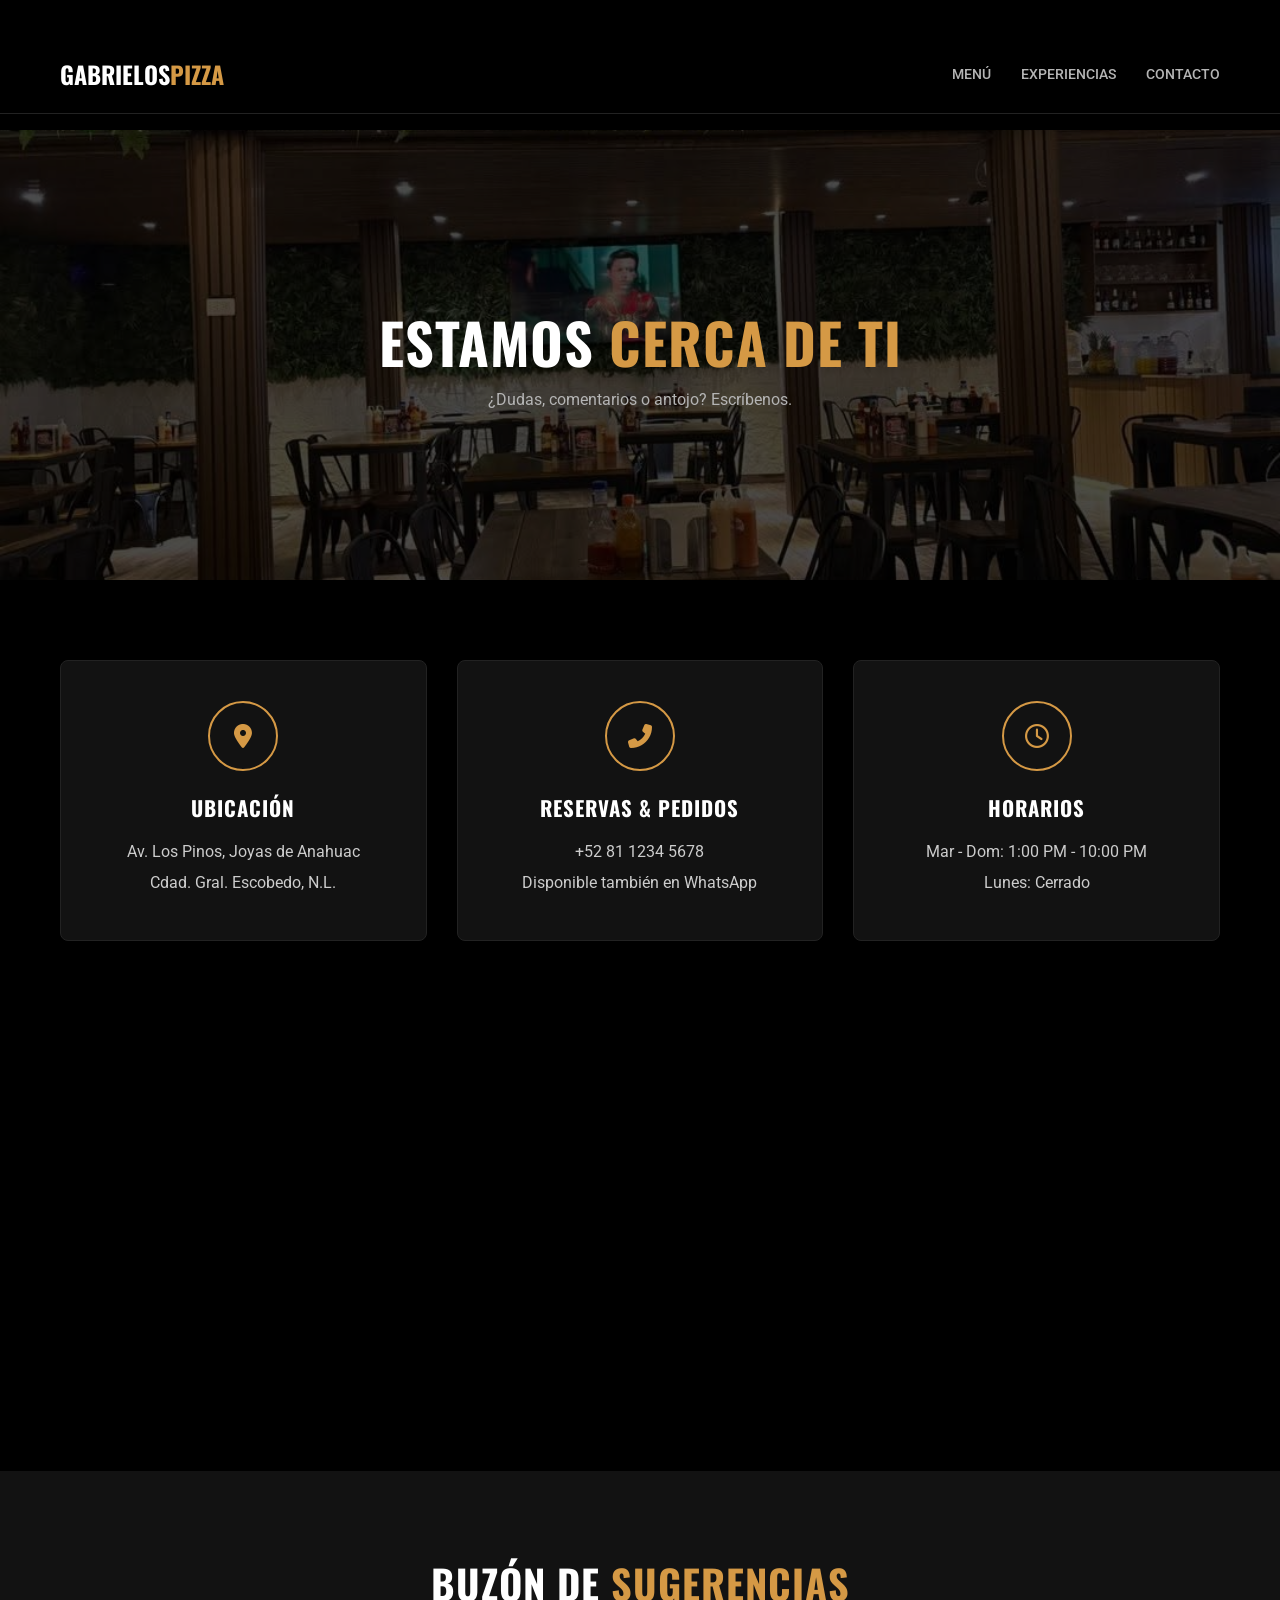
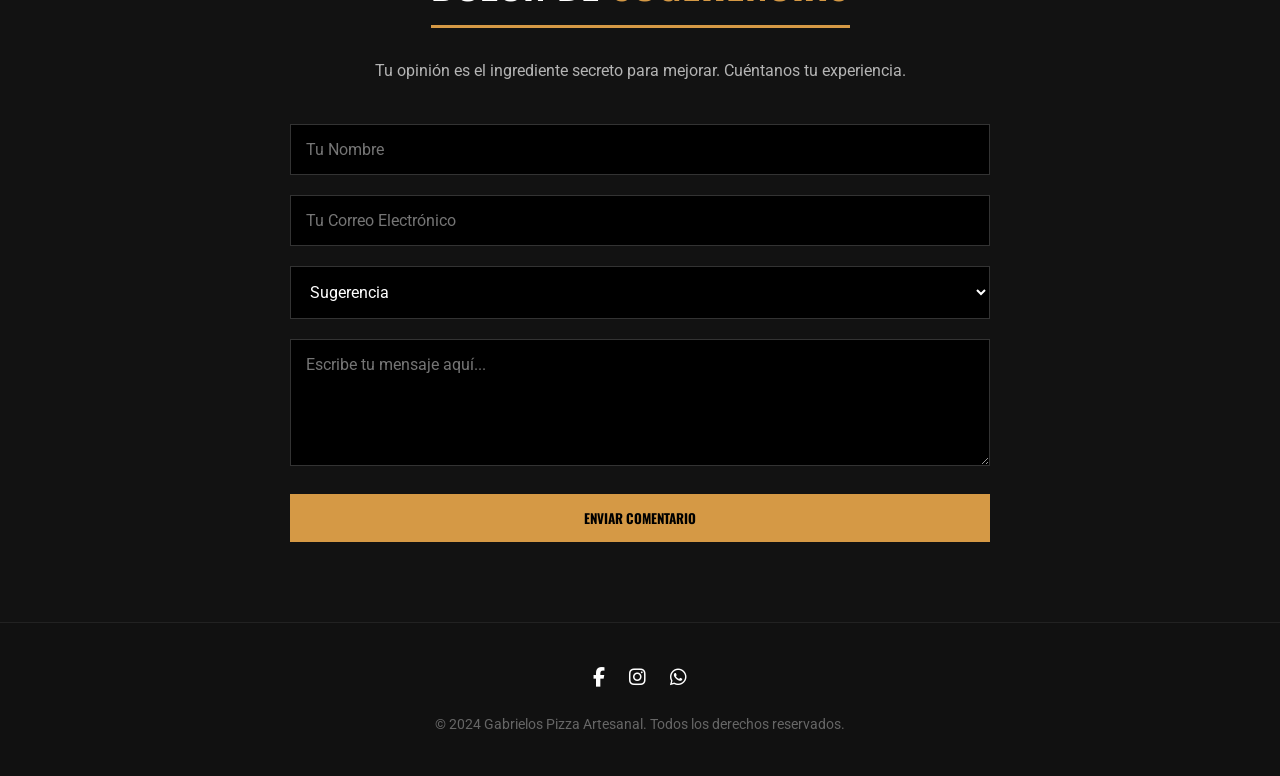
<file: contacto.html>
<!DOCTYPE html>
<html lang="es">
<head>
    <meta charset="UTF-8">
    <meta name="viewport" content="width=device-width, initial-scale=1.0">
    <title>Gabrielos Pizza Artesanal | Contacto</title>
    <link rel="stylesheet" href="styles.css">
    <link rel="stylesheet" href="https://cdnjs.cloudflare.com/ajax/libs/font-awesome/6.4.0/css/all.min.css">
    <link href="https://fonts.googleapis.com/css2?family=Oswald:wght@400;700&family=Roboto:wght@300;400&display=swap" rel="stylesheet">
</head>
<body>

    <nav class="navbar">
        <div class="container nav-container">
            <div class="logo">
                <a href="index.html">GABRIELOS<span>PIZZA</span></a>
            </div>
            <ul class="nav-links">
                <li><a href="menu.html">Menú</a></li>

                <li><a href="experiencias.html">Experiencias</a></li>
                <li><a href="contacto.html">Contacto</a></li>
            </ul>
            <div class="hamburger">
                <i class="fas fa-bars"></i>
            </div>
        </div>
    </nav>


    <header class="page-header contact-header">
        <div class="overlay"></div>
        <div class="header-content fade-in-up">
            <h1>ESTAMOS <span class="text-gold">CERCA DE TI</span></h1>
            <p>¿Dudas, comentarios o antojo? Escríbenos.</p>
        </div>
    </header>

    <section class="section-padding bg-black">
        <div class="container">
            <div class="contact-grid fade-in-up">
                
                <div class="contact-box">
                    <div class="icon-circle">
                        <i class="fas fa-map-marker-alt"></i>
                    </div>
                    <h3>UBICACIÓN</h3>
                    <p>Av. Los Pinos, Joyas de Anahuac</p>
                    <p>Cdad. Gral. Escobedo, N.L.</p>
                </div>

                <div class="contact-box">
                    <div class="icon-circle">
                        <i class="fas fa-phone-alt"></i>
                    </div>
                    <h3>RESERVAS & PEDIDOS</h3>
                    <p>+52 81 1234 5678</p>
                    <p class="small-text">Disponible también en WhatsApp</p>
                </div>

                <div class="contact-box">
                    <div class="icon-circle">
                        <i class="far fa-clock"></i>
                    </div>
                    <h3>HORARIOS</h3>
                    <p>Mar - Dom: 1:00 PM - 10:00 PM</p>
                    <p>Lunes: Cerrado</p>
                </div>

            </div>
        </div>
    </section>

    <section class="map-section">
        <iframe 
            src="https://www.google.com/maps/embed?pb=!1m18!1m12!1m3!1d3592.949542910508!2d-100.31493432387069!3d25.772230108168593!2m3!1f0!2f0!3f0!3m2!1i1024!2i768!4f13.1!3m3!1m2!1s0x86629386e4424005%3A0xcb95e2c7d5e6bbff!2sGabrielo&#39;s%20pizzeria!5e0!3m2!1ses-419!2smx!4v1767553243791!5m2!1ses-419!2smx" 
            width="100%" 
            height="450" 
            style="border:0;" 
            allowfullscreen="" 
            loading="lazy" 
            referrerpolicy="no-referrer-when-downgrade">
        </iframe>
    </section>

    <section class="section-padding bg-dark-grey">
        <div class="container fade-in-up">
            <div class="form-container">
                <div class="form-header">
                    <h2 class="section-title-center">BUZÓN DE <span class="text-gold">SUGERENCIAS</span></h2>
                    <p>Tu opinión es el ingrediente secreto para mejorar. Cuéntanos tu experiencia.</p>
                </div>

                <form class="contact-form" id="contactForm">
                    <div class="input-group">
                        <input type="text" id="nombre" name="nombre" placeholder="Tu Nombre" required>
                    </div>
                    
                    <div class="input-group">
                        <input type="email" id="email" name="email" placeholder="Tu Correo Electrónico" required>
                    </div>

                    <div class="input-group">
                        <select id="asunto" name="asunto">
                            <option value="sugerencia">Sugerencia</option>
                            <option value="queja">Queja</option>
                            <option value="felicitacion">Felicitación</option>
                            <option value="otro">Otro</option>
                        </select>
                    </div>

                    <div class="input-group">
                        <textarea id="mensaje" name="mensaje" rows="5" placeholder="Escribe tu mensaje aquí..." required></textarea>
                    </div>

                    <button type="submit" class="btn btn-primary btn-block">ENVIAR COMENTARIO</button>
                </form>
            </div>
        </div>
    </section>

    <footer>
        <div class="container footer-content">
            <div class="social-icons">
                <a href="https://www.facebook.com/gabrielospizzaartesanal/?locale=es_LA" target="_blank"><i class="fab fa-facebook-f"></i></a>
                <a href="#"><i class="fab fa-instagram"></i></a>
                <a href="#"><i class="fab fa-whatsapp"></i></a>
            </div>
            <p>&copy; 2024 Gabrielos Pizza Artesanal. Todos los derechos reservados.</p>
        </div>
    </footer>

    <script src="main.js"></script>
</body>
</html>
</file>
<file: styles.css>
/* ==========================================================================
   STYLES.CSS — GABRIELO'S PIZZERIA
   Paleta: Negro / Dorado (#d59945)
   Fuentes: Oswald (títulos) + Roboto (cuerpo)
   
   ÍNDICE:
   1. Variables y Reset
   2. Tipografía base
   3. Utilidades
   4. Botones
   5. Barra de anuncios (Marquee)
   6. Navegación (Navbar + Hamburguesa)
   7. Hero Section (Inicio)
   8. Headers internos (Páginas secundarias)
   9. Secciones de contenido (Grid, About, Historia)
   10. Stats (Estadísticas)
   11. CTA (Call to Action)
   12. Menú y Filtros
   13. Promociones
   14. Contacto y Formulario
   15. Reseñas / Opinión (CTA Google)
   16. Experiencias — Hero Card destacada
   17. Experiencias — Masonry Grid + Tarjetas sociales
   18. Galería Reel (Auto-scroll)
   19. Wings & Salsas (Tabla)
   20. Footer
   21. Animaciones (Scroll reveal)
   22. Responsive — Tablet (max-width: 900px)
   23. Responsive — Móvil (max-width: 768px)
   24. Responsive — Móvil pequeño (max-width: 600px)
   ========================================================================== */


/* ==========================================================================
   1. VARIABLES Y RESET
   ========================================================================== */

:root {
    --bg-color: #000000;
    --bg-light: #121212;
    --text-color: #b4b4b4;
    --accent-color: #d59945;      /* Dorado principal */
    --accent-hover: #b88235;      /* Dorado oscuro (hover) */
    --white: #ffffff;
    --dark-overlay: rgba(0, 0, 0, 0.7);
    --font-head: 'Oswald', sans-serif;
    --font-body: 'Roboto', sans-serif;
    --transition: all 0.3s ease;
}

* {
    margin: 0;
    padding: 0;
    box-sizing: border-box;
}

/* Previene scroll horizontal en móviles reales */
html {
    overflow-x: hidden;
}

body {
    background-color: var(--bg-color);
    color: var(--text-color);
    font-family: var(--font-body);
    line-height: 1.6;
    overflow-x: hidden;
}


/* ==========================================================================
   2. TIPOGRAFÍA BASE
   ========================================================================== */

h1, h2, h3 {
    font-family: var(--font-head);
    color: var(--white);
    text-transform: uppercase;
    letter-spacing: 1px;
}

a { text-decoration: none; color: inherit; }
ul { list-style: none; }
img { width: 100%; display: block; }


/* ==========================================================================
   3. UTILIDADES
   ========================================================================== */

.container       { max-width: 1200px; margin: 0 auto; padding: 0 20px; }
.text-gold       { color: var(--accent-color); }
.bg-black        { background-color: var(--bg-color); }
.bg-dark-grey    { background-color: var(--bg-light); }
.section-padding { padding: 80px 0; }
.text-center     { text-align: center; }

/* Espaciadores verticales (usados en tarjetas de experiencias) */
.spacer-s { margin-bottom: 10px; }
.spacer-m { margin-bottom: 30px; }
.spacer-l { margin-bottom: 50px; }


/* ==========================================================================
   4. BOTONES
   ========================================================================== */

.btn {
    display: inline-block;
    padding: 12px 30px;
    font-family: var(--font-head);
    font-weight: 700;
    text-transform: uppercase;
    border: 2px solid transparent;
    transition: var(--transition);
    cursor: pointer;
}

.btn-primary       { background-color: var(--accent-color); color: var(--bg-color); }
.btn-primary:hover { background-color: var(--accent-hover); }

.btn-outline       { border-color: var(--white); color: var(--white); margin-left: 10px; }
.btn-outline:hover { background-color: var(--white); color: var(--bg-color); }

.btn-block { width: 100%; text-align: center; }

/* Botón tipo link (usado en tarjetas de promociones) */
.btn-link       { color: var(--accent-color); font-weight: 700; text-transform: uppercase; font-size: 0.9rem; display: inline-flex; align-items: center; gap: 8px; transition: var(--transition); margin-top: auto; }
.btn-link:hover { color: var(--accent-hover); padding-left: 5px; }


/* ==========================================================================
   5. BARRA DE ANUNCIOS (MARQUEE)
   - Fija en la parte superior del viewport (z-index: 2000)
   - Altura: 35px — la navbar se posiciona justo debajo (top: 35px)
   ========================================================================== */

.announcement-bar {
    position: fixed;
    top: 0;
    left: 0;
    width: 100%;
    height: 35px;
    background-color: var(--accent-color);
    color: #000;
    z-index: 2000;
    overflow: hidden;
    display: flex;
    align-items: center;
    border-bottom: 1px solid #b88235;
    font-family: var(--font-head);
    font-weight: 700;
    text-transform: uppercase;
    letter-spacing: 1px;
    font-size: 0.9rem;
}

.marquee-track {
    display: flex;
    white-space: nowrap;
    animation: scroll-left 25s linear infinite;
    width: max-content;
}

/* Pausa el marquee al pasar el mouse */
.announcement-bar:hover .marquee-track {
    animation-play-state: paused;
}

.marquee-content {
    display: flex;
    align-items: center;
}

.marquee-content span {
    padding: 0 20px;
    display: inline-flex;
    align-items: center;
    gap: 8px;
}

.marquee-content .divider {
    color: #000;
    opacity: 0.5;
    font-size: 1.2rem;
    padding: 0;
}

@keyframes scroll-left {
    0%   { transform: translateX(0); }
    100% { transform: translateX(-50%); }
}


/* ==========================================================================
   6. NAVEGACIÓN (NAVBAR + HAMBURGUESA)
   - Fija debajo de la barra de anuncios (top: 35px, z-index: 1000)
   - En móvil: el menú hamburguesa despliega .nav-links a pantalla completa
   ========================================================================== */

.navbar {
    position: fixed;
    top: 35px;
    width: 100%;
    background-color: rgba(0, 0, 0, 0.95);
    padding: 20px 0;
    z-index: 1000;
    border-bottom: 1px solid #222;
}

.nav-container { display: flex; justify-content: space-between; align-items: center; }

/* Logo */
.logo a    { font-family: var(--font-head); font-size: 1.5rem; color: var(--white); font-weight: 700; }
.logo span { color: var(--accent-color); }

/* Links de navegación (desktop) */
.nav-links   { display: flex; gap: 30px; }
.nav-links a { font-size: 0.9rem; font-weight: 500; text-transform: uppercase; transition: var(--transition); }
.nav-links a:hover,
.nav-links a.active { color: var(--accent-color); }

/* Ícono hamburguesa — oculto en desktop, visible en móvil */
.hamburger { display: none; font-size: 1.5rem; color: var(--white); cursor: pointer; }


/* ==========================================================================
   7. HERO SECTION (PÁGINA DE INICIO)
   - Ocupa 80vh con imagen de fondo y overlay oscuro
   - Contenido centrado vertical y horizontalmente
   ========================================================================== */

.hero {
    height: 80vh;
    background: url('imgmain/img\ hero.png') no-repeat center center/cover;
    position: relative;
    display: flex;
    align-items: center;
    justify-content: center;
    text-align: center;
}

.overlay {
    position: absolute;
    top: 0; left: 0;
    width: 100%; height: 100%;
    background: var(--dark-overlay);
}

.hero-content    { position: relative; z-index: 1; max-width: 800px; padding: 0 20px; }
.hero-content h1 { font-size: 4rem; margin-bottom: 20px; }
.hero-content p  { font-size: 1.2rem; margin-bottom: 30px; color: #ddd; }


/* ==========================================================================
   8. HEADERS INTERNOS (MENÚ, CONTACTO, EXPERIENCIAS)
   - margin-top: 130px compensa los elementos fijos:
     barra de anuncios (35px) + navbar (~60px) + espacio extra
   - Se ajusta a 105px en móvil (ver sección responsive)
   ========================================================================== */

.page-header {
    height: 50vh;
    background-position: center center;
    background-size: cover;
    background-repeat: no-repeat;
    position: relative;
    display: flex;
    align-items: center;
    justify-content: center;
    text-align: center;
    margin-top: 130px;
}

.header-content    { position: relative; z-index: 1; }
.header-content h1 { font-size: 3.5rem; }


/* ==========================================================================
   9. SECCIONES DE CONTENIDO (GRID, ABOUT, HISTORIA)
   ========================================================================== */

/* Grid de 2 columnas (usado en About, Eventos, Promos del index) */
.grid-2 { display: grid; grid-template-columns: 1fr 1fr; gap: 50px; align-items: center; }

/* Títulos de sección */
.section-title        { font-size: 2.5rem; margin-bottom: 20px; border-left: 4px solid var(--accent-color); padding-left: 15px; }
.section-title-center { font-size: 2.5rem; margin-bottom: 30px; display: inline-block; border-bottom: 3px solid var(--accent-color); padding-bottom: 10px; }

/* Lista de características (About) */
.feature-list    { margin-top: 20px; }
.feature-list li { margin-bottom: 10px; font-size: 1.1rem; }
.feature-list i  { color: var(--accent-color); margin-right: 10px; width: 25px; }

/* Columna de imagen con efecto grayscale */
.image-column img       { border-radius: 5px; box-shadow: 0 10px 30px rgba(0,0,0,0.5); filter: grayscale(20%); transition: var(--transition); }
.image-column img:hover { filter: grayscale(0%); }

/* Banner de historia */
.history-banner-container { margin: 30px auto; max-width: 1000px; }
.history-banner           { width: 100%; height: auto; max-height: 400px; object-fit: cover; border-radius: 8px; box-shadow: 0 5px 15px rgba(0,0,0,0.3); }
.history-section p        { max-width: 800px; margin: 0 auto 20px auto; font-size: 1.1rem; color: #ccc; }


/* ==========================================================================
   10. STATS (ESTADÍSTICAS)
   ========================================================================== */

.stats-heading { text-align: center; font-size: 1.8rem; margin-bottom: 50px; color: var(--text-color); }
.stats-grid    { display: grid; grid-template-columns: repeat(auto-fit, minmax(250px, 1fr)); gap: 30px; justify-content: center; }

.stat-box       { background-color: var(--accent-color); padding: 40px 20px; text-align: center; transition: var(--transition); display: flex; flex-direction: column; align-items: center; justify-content: center; }
.stat-box:hover { transform: translateY(-10px); background-color: var(--accent-hover); }
.stat-box i     { font-size: 3rem; color: #000; margin-bottom: 20px; }
.stat-number    { font-family: var(--font-head); font-size: 3rem; font-weight: 700; color: #000; line-height: 1; margin-bottom: 10px; }
.stat-label     { font-size: 1.1rem; font-weight: 700; color: #000; text-transform: uppercase; }


/* ==========================================================================
   11. CTA (CALL TO ACTION)
   - NOTA: background-attachment: fixed no funciona en iOS/Android.
     En móvil el efecto parallax simplemente no se aplica.
   ========================================================================== */

.cta-section {
    background: linear-gradient(rgba(0,0,0,0.8), rgba(0,0,0,0.8)),
                url('https://images.unsplash.com/photo-1571997478779-2ad5117cfcdd?ixlib=rb-4.0.3&auto=format&fit=crop&w=1920&q=80') center/cover;
    padding: 100px 0;
    text-align: center;
    background-attachment: fixed;
}

.cta-content h2 { margin-bottom: 15px; font-size: 3rem; }
.cta-content p  { margin-bottom: 30px; font-size: 1.2rem; }


/* ==========================================================================
   12. MENÚ Y FILTROS
   ========================================================================== */

/* Botones de filtro de categorías */
.menu-filters { display: flex; justify-content: center; flex-wrap: wrap; gap: 15px; margin-bottom: 50px; margin-top: 20px; }

.filter-btn {
    background: transparent;
    border: 2px solid var(--accent-color);
    color: var(--white);
    padding: 10px 25px;
    font-family: var(--font-head);
    font-size: 1rem;
    text-transform: uppercase;
    cursor: pointer;
    transition: var(--transition);
}
.filter-btn:hover,
.filter-btn.active { background-color: var(--accent-color); color: var(--bg-color); }

/* Grid de platillos */
.menu-grid { display: grid; grid-template-columns: repeat(auto-fit, minmax(300px, 1fr)); gap: 40px; }

/* Tarjeta de platillo */
.menu-item       { background-color: var(--bg-light); border-radius: 8px; overflow: hidden; transition: var(--transition); box-shadow: 0 5px 15px rgba(0,0,0,0.2); animation: fadeIn 0.5s ease; }
.menu-item:hover  { transform: translateY(-5px); box-shadow: 0 10px 25px rgba(0,0,0,0.4); }
.menu-item.hide   { display: none; }

/* Imagen del platillo */
.menu-img                    { position: relative; height: 250px; overflow: hidden; }
.menu-img img                { width: 100%; height: 100%; object-fit: cover; transition: transform 0.5s ease; }
.menu-item:hover .menu-img img { transform: scale(1.1); }

/* Etiqueta de precio */
.price { position: absolute; bottom: 15px; right: 15px; background-color: var(--accent-color); color: #000; padding: 5px 15px; font-family: var(--font-head); font-weight: 700; font-size: 1.2rem; border-radius: 4px; }

/* Info del platillo */
.menu-info    { padding: 25px; text-align: center; }
.menu-info h3 { color: var(--accent-color); margin-bottom: 10px; font-size: 1.4rem; }
.menu-info p  { font-size: 0.95rem; color: #999; }

/* Etiqueta tipo de vino */
.vino-tipo {
    display: inline-block;
    background: linear-gradient(135deg, rgba(213, 153, 69, 0.2), rgba(213, 153, 69, 0.08));
    color: var(--accent-color);
    font-size: 0.7rem;
    font-weight: 700;
    letter-spacing: 2px;
    text-transform: uppercase;
    padding: 4px 14px;
    border-radius: 20px;
    border: 1px solid rgba(213, 153, 69, 0.3);
    margin-bottom: 8px;
}

/* ======= Cerveza Card (sin imagen) ======= */
.cerveza-card {
    padding: 0;
    display: flex;
    flex-direction: column;
}

.cerveza-header {
    background: linear-gradient(135deg, #1a1403 0%, #2a1f06 50%, #1a1403 100%);
    padding: 22px 24px;
    display: flex;
    align-items: center;
    gap: 14px;
    border-bottom: 2px solid var(--accent-color);
}

.cerveza-header i {
    color: var(--accent-color);
    font-size: 1.6rem;
    opacity: 0.85;
}

.cerveza-header h3 {
    color: var(--accent-color);
    font-size: 1.1rem;
    margin: 0;
    letter-spacing: 1.5px;
    font-family: var(--font-head);
}

.cerveza-list {
    padding: 0;
    flex: 1;
}

.cerveza-row {
    display: flex;
    justify-content: space-between;
    align-items: center;
    padding: 14px 24px;
    border-bottom: 1px solid rgba(255,255,255,0.06);
    transition: background-color 0.25s ease;
}

.cerveza-row:last-child {
    border-bottom: none;
}

.cerveza-row:hover {
    background-color: rgba(213, 153, 69, 0.06);
}

.cerveza-name {
    color: #e0e0e0;
    font-size: 1rem;
    font-weight: 500;
    letter-spacing: 0.3px;
}

.cerveza-price {
    color: var(--accent-color);
    font-family: var(--font-head);
    font-weight: 700;
    font-size: 1.05rem;
    background: rgba(213, 153, 69, 0.1);
    padding: 4px 14px;
    border-radius: 4px;
    letter-spacing: 0.5px;
}

/* Indicador de mililitros en header */
.cerveza-ml {
    font-size: 0.75rem;
    font-weight: 400;
    color: rgba(255,255,255,0.5);
    letter-spacing: 0.5px;
}

/* ======= Mix de Sabores Card ======= */
.mix-header {
    background: linear-gradient(135deg, #1a0a03 0%, #2d1408 50%, #1a0a03 100%) !important;
    border-bottom-color: #c0703a !important;
}

.mix-header i {
    color: #e8944a !important;
}

.mix-header h3 {
    color: #e8944a !important;
}

.mix-row {
    display: flex;
    justify-content: space-between;
    align-items: center;
    padding: 16px 24px;
    border-bottom: 1px solid rgba(255,255,255,0.06);
    transition: background-color 0.25s ease;
}

.mix-row:last-child {
    border-bottom: none;
}

.mix-row:hover {
    background-color: rgba(232, 148, 74, 0.06);
}

.mix-info {
    display: flex;
    flex-direction: column;
    gap: 4px;
}

.mix-desc {
    font-size: 0.8rem;
    color: #888;
    font-style: italic;
    letter-spacing: 0.2px;
}


/* ==========================================================================
   13. PROMOCIONES
   ========================================================================== */

/* Header de la página de promos */
.promo-header { background-image: url('https://images.unsplash.com/photo-1571407970349-bc16e327c1c3?ixlib=rb-4.0.3&auto=format&fit=crop&w=1920&q=80'); }

/* Promo destacada (banner grande con timer) */
.featured-promo {
    background: linear-gradient(135deg, #222 0%, #111 100%);
    border: 2px solid var(--accent-color);
    border-radius: 10px;
    padding: 40px;
    display: flex;
    flex-wrap: wrap;
    align-items: center;
    justify-content: space-between;
    gap: 30px;
    position: relative;
    overflow: hidden;
}
.featured-promo::before { content: ''; position: absolute; top: -50%; left: -50%; width: 200%; height: 200%; background: radial-gradient(circle, rgba(213, 153, 69, 0.1) 0%, transparent 70%); pointer-events: none; }

.promo-text    { flex: 1; min-width: 300px; z-index: 2; }
.promo-text h2 { font-size: 2.5rem; margin-bottom: 10px; }

.badge { background-color: var(--accent-color); color: #000; padding: 5px 10px; font-weight: bold; font-size: 0.8rem; border-radius: 4px; display: inline-block; margin-bottom: 15px; }

/* Precio viejo/nuevo */
.price-tag { margin: 20px 0; font-family: var(--font-head); }
.old-price { text-decoration: line-through; color: #777; font-size: 1.5rem; margin-right: 15px; }
.new-price { color: var(--white); font-size: 2.5rem; font-weight: bold; }

/* Timer de cuenta regresiva */
.promo-timer   { text-align: center; background: rgba(0,0,0,0.5); padding: 20px; border-radius: 8px; border: 1px solid #333; z-index: 2; }
.promo-timer p { text-transform: uppercase; letter-spacing: 2px; font-size: 0.9rem; margin-bottom: 10px; color: var(--accent-color); }

.countdown-container { display: flex; gap: 15px; }
.time-box      { background-color: #333; width: 70px; height: 70px; border-radius: 5px; display: flex; flex-direction: column; align-items: center; justify-content: center; font-size: 0.8rem; color: #aaa; }
.time-box span { font-size: 1.8rem; font-weight: bold; color: var(--white); font-family: var(--font-head); }

/* Grid de tarjetas de promoción */
.promo-grid { display: grid; grid-template-columns: repeat(auto-fit, minmax(320px, 1fr)); gap: 40px; margin-bottom: 40px; }

/* Tarjeta de promoción individual */
.promo-card       { background-color: #1a1a1a; border-radius: 8px; overflow: hidden; box-shadow: 0 10px 20px rgba(0,0,0,0.3); transition: var(--transition); display: flex; flex-direction: column; }
.promo-card:hover { transform: translateY(-10px); box-shadow: 0 15px 30px rgba(213, 153, 69, 0.15); }

.card-img                       { position: relative; height: 220px; width: 100%; }
.card-img img                   { height: 100%; width: 100%; object-fit: cover; transition: transform 0.5s ease; }
.promo-card:hover .card-img img { transform: scale(1.05); }
.card-date { position: absolute; top: 15px; right: 15px; background-color: var(--accent-color); color: #000; padding: 5px 12px; font-weight: 700; font-size: 0.8rem; text-transform: uppercase; font-family: var(--font-head); border-radius: 4px; box-shadow: 0 2px 5px rgba(0,0,0,0.5); }

.card-body    { padding: 30px; flex-grow: 1; display: flex; flex-direction: column; justify-content: space-between; }
.card-body h3 { margin-bottom: 15px; font-size: 1.5rem; color: var(--white); border-bottom: 2px solid #333; padding-bottom: 10px; }
.card-body p  { font-size: 1rem; color: #ccc; margin-bottom: 25px; line-height: 1.5; }


/* ==========================================================================
   14. CONTACTO Y FORMULARIO
   ========================================================================== */

.contact-header { background-image: url('imgmain/cont.jpeg'); }

/* Grid de cajas de contacto (teléfono, email, dirección) */
.contact-grid { display: grid; grid-template-columns: repeat(auto-fit, minmax(300px, 1fr)); gap: 30px; text-align: center; }

.contact-box       { background-color: var(--bg-light); padding: 40px 20px; border-radius: 8px; border: 1px solid #222; transition: var(--transition); }
.contact-box:hover { border-color: var(--accent-color); transform: translateY(-5px); }
.contact-box h3    { margin-bottom: 15px; font-size: 1.3rem; color: var(--white); }
.contact-box p     { color: #ccc; margin-bottom: 5px; }

/* Ícono circular dentro de las cajas */
.icon-circle                      { width: 70px; height: 70px; border: 2px solid var(--accent-color); border-radius: 50%; display: flex; align-items: center; justify-content: center; margin: 0 auto 20px; color: var(--accent-color); font-size: 1.5rem; transition: var(--transition); }
.contact-box:hover .icon-circle   { background-color: var(--accent-color); color: var(--bg-color); }

/* Mapa embebido */
.map-section       { width: 100%; line-height: 0; filter: grayscale(80%); transition: var(--transition); }
.map-section:hover { filter: grayscale(0%); }

/* Formulario */
.form-container { max-width: 700px; margin: 0 auto; }
.form-header    { text-align: center; margin-bottom: 40px; }
.contact-form   { display: flex; flex-direction: column; gap: 20px; }

.input-group input,
.input-group select,
.input-group textarea {
    width: 100%;
    padding: 15px;
    background-color: var(--bg-color);
    border: 1px solid #333;
    color: var(--white);
    font-family: var(--font-body);
    font-size: 1rem;
    outline: none;
    transition: var(--transition);
}
.input-group input:focus,
.input-group select:focus,
.input-group textarea:focus { border-color: var(--accent-color); }


/* ==========================================================================
   15. RESEÑAS / OPINIÓN (CTA PARA DEJAR RESEÑA EN GOOGLE)
   ========================================================================== */

.review-container {
    max-width: 700px;
    margin: 0 auto;
    background-color: #1a1a1a;
    padding: 60px 40px;
    border-radius: 12px;
    border: 1px solid var(--accent-color);
    box-shadow: 0 10px 30px rgba(213, 153, 69, 0.15);
    transition: var(--transition);
}

.review-container:hover {
    box-shadow: 0 15px 40px rgba(213, 153, 69, 0.25);
    transform: translateY(-5px);
}

.review-subtitle {
    font-size: 1.2rem;
    color: #ccc;
    margin-bottom: 40px;
    line-height: 1.6;
}

.review-btn {
    font-size: 1.1rem;
    padding: 16px 35px;
    display: inline-flex;
    align-items: center;
    justify-content: center;
    gap: 12px;
    border-radius: 8px;
    box-shadow: 0 5px 15px rgba(0,0,0,0.4);
}

.review-btn i {
    font-size: 1.3rem;
}


/* ==========================================================================
   16. EXPERIENCIAS — HERO CARD DESTACADA (RESEÑA PRINCIPAL)
   - Layout horizontal en desktop, se invierte a column-reverse en tablet
   ========================================================================== */

.experiences-header { background-image: url('imgmain/exp.jpeg'); }

.hero-card {
    background-color: #1a1a1a;
    border: 1px solid var(--accent-color);
    border-radius: 12px;
    display: flex;
    flex-direction: row;
    overflow: hidden;
    margin-bottom: 50px;
    box-shadow: 0 10px 30px rgba(213, 153, 69, 0.15);
    min-height: 380px;
}

/* Columna izquierda: texto de la reseña */
.hero-content-left {
    flex: 1;
    padding: 40px;
    display: flex;
    flex-direction: column;
    justify-content: center;
}

.hero-content-left .review-text { font-size: 1.15rem; color: #ffffff; margin: 20px 0; font-style: italic; line-height: 1.5; }
.hero-content-left .username    { font-size: 1.1rem; color: #ffffff; }

/* Columna derecha: imágenes */
.hero-images-right { flex-basis: 45%; display: flex; gap: 4px; }
.hero-img-col      { flex: 1; overflow: hidden; }
.hero-img-col img  { width: 100%; height: 100%; object-fit: cover; transition: transform 0.5s ease; }

.hero-card:hover .hero-img-col img { transform: scale(1.05); }


/* ==========================================================================
   17. EXPERIENCIAS — MASONRY GRID + TARJETAS SOCIALES
   ========================================================================== */

/* Layout masonry con CSS columns */
.masonry-grid {
    column-count: 3;
    column-gap: 25px;
    width: 100%;
}

/* Tarjeta tipo red social */
.social-card {
    background-color: #1a1a1a;
    border-radius: 12px;
    overflow: hidden;
    margin-bottom: 25px;
    break-inside: avoid;       /* Evita que se corte entre columnas */
    box-shadow: 0 5px 15px rgba(0,0,0,0.3);
    border: 1px solid #333;
    transition: transform 0.3s ease;
}

.social-card:hover { border-color: #444; }

.card-image img { width: 100%; display: block; }
.card-content   { padding: 20px; }

/* Header de usuario (avatar + nombre + fecha) */
.user-header   { display: flex; align-items: center; margin-bottom: 15px; }
.avatar-circle { width: 40px; height: 40px; background-color: var(--accent-color); border-radius: 50%; display: flex; align-items: center; justify-content: center; color: #000; margin-right: 12px; font-size: 1.1rem; }
.user-info     { display: flex; flex-direction: column; }
.username      { font-weight: 700; color: var(--white); font-size: 0.95rem; }
.time-ago      { font-size: 0.75rem; color: #777; }

/* Texto de reseña y estrellas */
.review-text  { font-size: 0.95rem; color: #ccc; line-height: 1.5; margin-bottom: 15px; font-style: italic; }
.rating-stars { color: var(--accent-color); font-size: 0.9rem; margin-bottom: 20px; padding-bottom: 15px; border-bottom: 1px solid #333; }

/* Acciones (like + compartir) */
.card-actions { display: flex; justify-content: space-between; align-items: center; }

.like-btn       { background: none; border: none; color: #aaa; cursor: pointer; font-size: 1.1rem; display: flex; align-items: center; gap: 8px; transition: color 0.3s; font-family: var(--font-body); }
.like-btn:hover { color: var(--white); }
.like-btn.liked { color: #ed4956; }
.like-btn.liked i { animation: pop 0.3s linear 1; font-weight: 900; }

.share-icon       { color: #aaa; cursor: pointer; transition: color 0.3s; }
.share-icon:hover { color: var(--white); }


/* ==========================================================================
   18. GALERÍA REEL (AUTO-SCROLL HORIZONTAL)
   - Scroll automático infinito controlado por JS (main.js)
   - En móvil cada item ocupa 70vw para mostrar parte del siguiente
   ========================================================================== */

.gallery-section {
    padding: 60px 0;
    background-color: var(--bg-color);
    overflow: hidden;
}

.gallery-title-wrapper {
    text-align: center;
    margin-bottom: 30px;
    padding: 0 20px;
}

.gallery-reel {
    display: flex;
    gap: 15px;
    overflow-x: auto;
    padding: 20px 0;
    scroll-behavior: auto;              /* El JS controla la velocidad, no CSS */
    -webkit-overflow-scrolling: touch;   /* Scroll suave en iOS */
    scrollbar-width: none;               /* Ocultar scrollbar — Firefox */
    -ms-overflow-style: none;            /* Ocultar scrollbar — IE/Edge */
}

/* Ocultar scrollbar — Chrome/Safari */
.gallery-reel::-webkit-scrollbar {
    display: none;
}

.reel-item {
    flex: 0 0 300px;
    height: 400px;
    position: relative;
    border-radius: 12px;
    overflow: hidden;
    cursor: pointer;
    border: 1px solid #222;
    transition: var(--transition);
    user-select: none;                   /* Previene ghost al arrastrar */
}

.reel-item img {
    width: 100%;
    height: 100%;
    object-fit: cover;
    pointer-events: none;                /* Evita drag de imagen en desktop */
    filter: grayscale(20%) brightness(0.9);
}

/* Overlay con gradiente que aparece en hover */
.reel-overlay {
    position: absolute;
    inset: 0;
    background: linear-gradient(to top, rgba(0,0,0,0.9), transparent);
    opacity: 0;
    display: flex;
    align-items: flex-end;
    padding: 20px;
    transition: opacity 0.3s ease;
}

.reel-icon {
    color: var(--accent-color);
    font-size: 1.5rem;
    transform: translateY(20px);
    transition: transform 0.3s ease;
}

/* Hover en items del reel */
.reel-item:hover                { transform: scale(1.02); border-color: var(--accent-color); z-index: 2; }
.reel-item:hover .reel-overlay  { opacity: 1; }
.reel-item:hover .reel-icon     { transform: translateY(0); }
.reel-item:hover img            { filter: grayscale(0%); }


/* ==========================================================================
   19. WINGS & SALSAS (TABLA DE NIVELES DE PICANTE)
   - Mobile-first: 1 columna por defecto
   - Desktop (min-width: 600px): 5 columnas
   ========================================================================== */

.wings-salsas-hidden  { display: none; }
.wings-salsas-visible { display: block; animation: fadeIn 0.5s ease; }

.tabla-salsas {
    border: 2px double #ffffff;
    padding: 0;
    margin: 0;
    width: 100%;
    max-width: 430px;
}

.tabla-salsas legend {
    font-family: "Arial Black", impact, sans-serif;
    font-size: 16px;
    letter-spacing: 1px;
    text-align: center;
    padding: 0 10px;
    color: var(--white);
}

/* Grid de salsas — 1 columna en móvil */
.salsas {
    grid-template-columns: 1fr;
}

.item-salsa {
    background-color: #000000;
    padding: 12px 15px;
    display: flex;
    align-items: center;
    justify-content: space-between;
    gap: 10px;
    border-right: 1px solid #ffffff;
    border-bottom: 1px solid #ffffff;
}

.item-salsa:last-child {
    border-right: none;
    border-bottom: none;
}

.salsa-texto {
    font-size: 11px;
    text-align: left;
    line-height: 1.1;
    color: var(--white);
}

.salsa-texto strong {
    font-size: 14px;
    font-family: "Arial Black", impact, sans-serif;
    text-transform: uppercase;
}

/* Indicador de nivel de picante (íconos de fuego) */
.nivel-picante {
    display: flex;
    align-items: center;
    border: 1px solid #ffffff;
    border-radius: 20px;
    padding: 4px 8px;
    gap: 3px;
    background-color: #000000;
    flex-shrink: 0;
}

.flame { width: 16px; height: 16px; }

/* Colores de fuego por nivel */
.flame-yellow { fill: #FFD700; }
.flame-orange { fill: #FFA500; }
.flame-red    { fill: #FF4500; }
.flame-dark   { fill: #8B0000; }


/* ==========================================================================
   20. FOOTER
   ========================================================================== */

footer { background-color: #111; padding: 40px 0; text-align: center; border-top: 1px solid #222; }

.social-icons         { margin-bottom: 20px; }
.social-icons a       { font-size: 1.2rem; margin: 0 10px; color: var(--white); transition: var(--transition); }
.social-icons a:hover { color: var(--accent-color); }
.footer-content p     { font-size: 0.9rem; color: #666; }


/* ==========================================================================
   21. ANIMACIONES (SCROLL REVEAL + UTILIDADES)
   - Las clases fade-in-* se activan con IntersectionObserver en main.js
   - Al entrar en viewport, se agrega la clase .visible
   ========================================================================== */

.fade-in-up    { opacity: 0; transform: translateY(30px);  transition: 1s ease; }
.fade-in-left  { opacity: 0; transform: translateX(-30px); transition: 1s ease; }
.fade-in-right { opacity: 0; transform: translateX(30px);  transition: 1s ease; }
.visible       { opacity: 1; transform: translate(0, 0); }

@keyframes fadeIn {
    from { opacity: 0; transform: translateY(20px); }
    to   { opacity: 1; transform: translateY(0); }
}

@keyframes pop {
    0%   { transform: scale(1); }
    50%  { transform: scale(1.3); }
    100% { transform: scale(1); }
}


/* ==========================================================================
   22. RESPONSIVE — TABLET (max-width: 900px)
   ========================================================================== */

@media (max-width: 900px) {

    /* Experiencias: Hero card pasa a vertical (imagen arriba, texto abajo) */
    .hero-card              { flex-direction: column-reverse; }
    .hero-images-right      { height: 300px; flex-basis: auto; width: 100%; margin-bottom: 0px; }
    .hero-content-left      { padding: 20px; padding-top: 15px; }
    .hero-content-left .review-text { font-size: 1rem; }
    .hero-content-left .username    { font-size: 1rem; }

    /* Masonry: de 3 a 2 columnas */
    .masonry-grid { column-count: 2; }
}


/* ==========================================================================
   23. RESPONSIVE — MÓVIL (max-width: 768px)
   ========================================================================== */

@media (max-width: 768px) {

    /* --- Navegación: menú hamburguesa --- */
    .nav-links {
        position: absolute;
        right: 0;
        top: 70px;
        height: calc(100vh - 70px);
        background-color: #000;
        flex-direction: column;
        align-items: center;
        justify-content: center;
        width: 100%;
        transform: translateX(100%);         /* Oculto por defecto */
        transition: transform 0.3s ease-in;
    }
    .nav-links.nav-active { transform: translateX(0%); }  /* Se muestra al hacer clic */
    .hamburger { display: block; }

    /* --- Hero (Inicio) --- */
    .hero-content h1 { font-size: 2rem; }

    /* --- Headers internos (Menú, Contacto, etc.) ---
       Usa el margin-top: 130px del desktop (no se reduce en móvil)
       height: auto + min-height para que el contenido no se comprima
       padding-top: 20px da espacio extra para que el h1 no quede pegado a la navbar */
    .page-header     { height: auto; min-height: 25vh; padding-top: 20px; }
    .section-padding { padding: 40px 0; }
    .header-content h1 { font-size: 2rem; }

    /* --- Layouts --- */
    .grid-2        { grid-template-columns: 1fr; }
    .section-title { font-size: 2rem; }

    /* --- Historia --- */
    .history-banner { max-height: 250px; }

    /* --- Reseñas CTA --- */
    .review-container { padding: 40px 20px; }
    .review-btn       { width: 100%; padding: 15px 20px; font-size: 1rem; }

    /* --- Galería Reel --- */
    .reel-item {
        flex: 0 0 70vw;       /* Muestra parte del siguiente item */
        height: 350px;
    }
    .gallery-reel {
        gap: 15px;
        padding-left: 20px;   /* Espacio inicial para no pegar al borde */
    }
}


/* ==========================================================================
   24. RESPONSIVE — MÓVIL PEQUEÑO (max-width: 600px)
   ========================================================================== */

@media (max-width: 600px) {

    /* Masonry: de 2 a 1 columna */
    .masonry-grid { column-count: 1; }
}


/* ==========================================================================
   RESPONSIVE — DESKTOP (min-width: 600px)
   Tabla de salsas: de 1 columna (móvil) a 5 columnas
   ========================================================================== */

@media (min-width: 600px) {
    .tabla-salsas {
        max-width: 1000px;
    }
    .salsas {
        grid-template-columns: repeat(5, 1fr);
    }
    .item-salsa {
        flex-direction: column;
        justify-content: center;
        text-align: center;
        border: 1px solid #ffffff;
    }
    .salsa-texto {
        text-align: center;
    }
}
</file>
